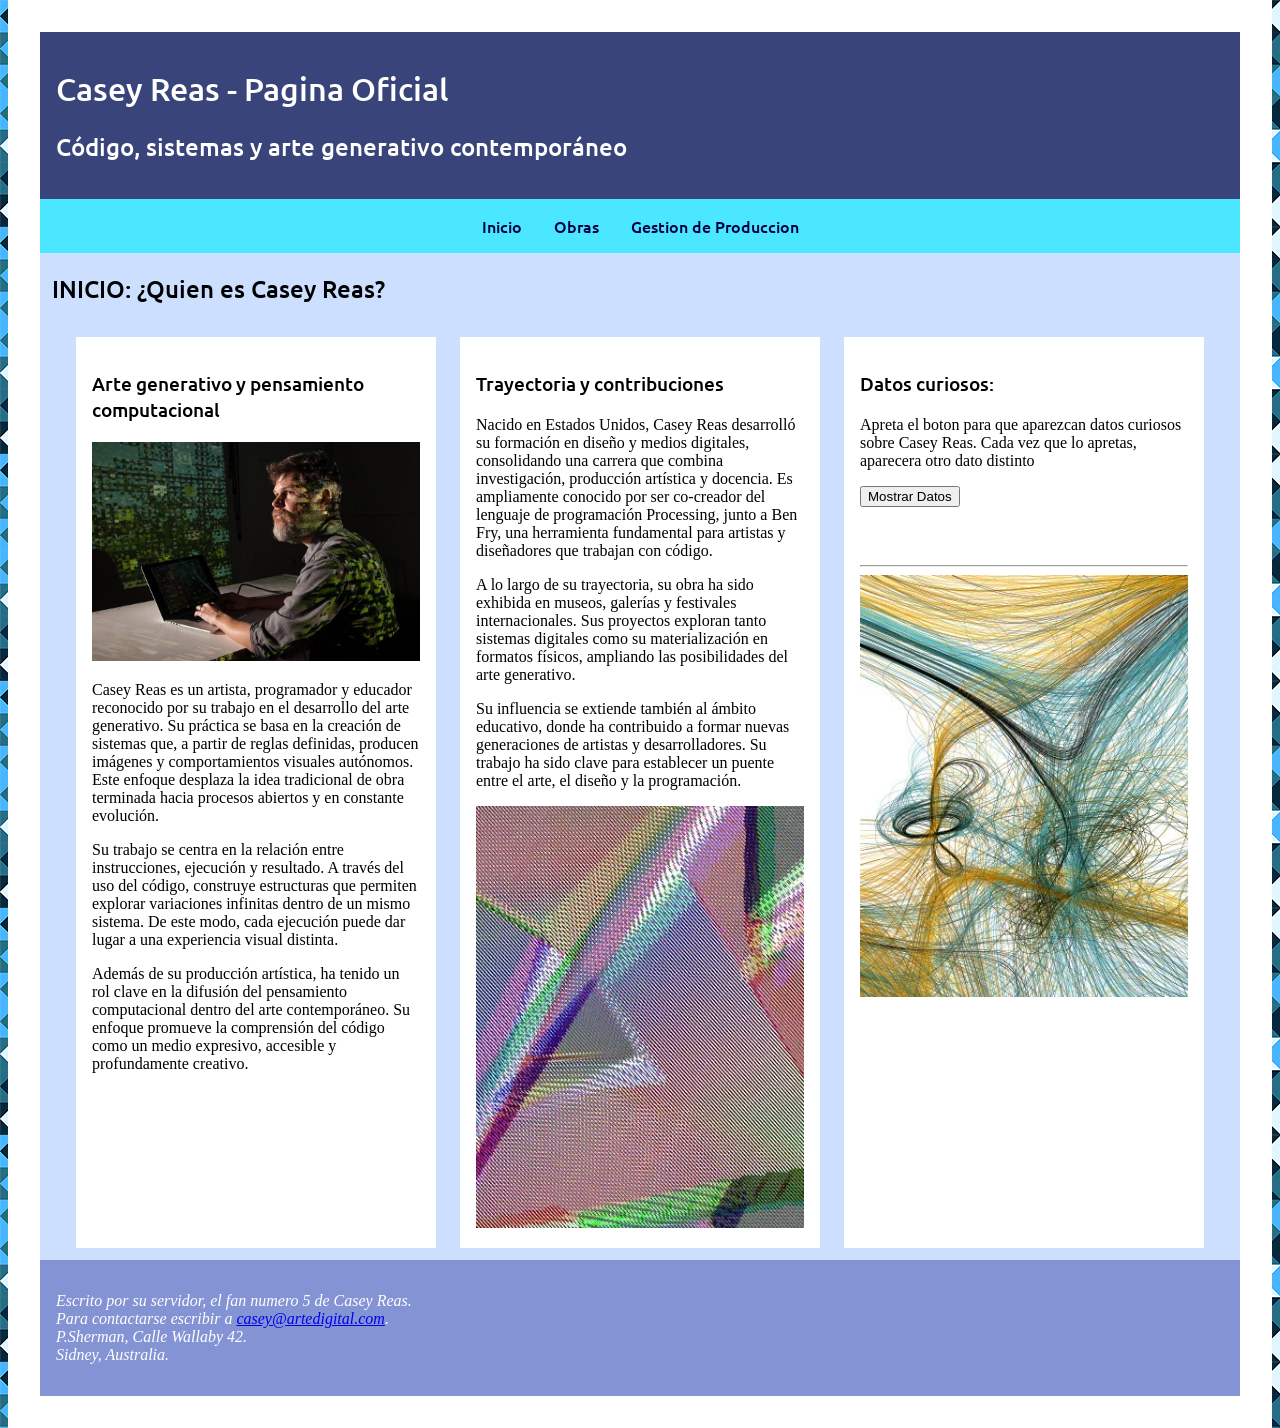
<file: index.html>
<!DOCTYPE html>
<html lang="es">
<head>
	<meta charset="utf-8">
	<meta name="viewport" content="width=device-width, initial-scale=1">
	<link rel="stylesheet" type="text/css" href="css/estilos.css">
	
	<!-- link de google fonts -->
	<link rel="preconnect" href="https://fonts.googleapis.com">
	<link rel="preconnect" href="https://fonts.gstatic.com" crossorigin>
	<link href="https://fonts.googleapis.com/css2?family=Abel&family=Arvo:ital,wght@0,400;0,700;1,400;1,700&family=Figtree:ital,wght@0,300..900;1,300..900&family=Lato:ital,wght@0,100;0,300;0,400;0,700;0,900;1,100;1,300;1,400;1,700;1,900&family=Ubuntu:ital,wght@0,300;0,400;0,500;0,700;1,300;1,400;1,500;1,700&display=swap" rel="stylesheet">
	<title>Inicio - Casey Reas</title>
</head>
<body>
	<div id="contenedor">
		<header>
			<h1>Casey Reas - Pagina Oficial</h1>
			<h2>Código, sistemas y arte generativo contemporáneo</h2>
		</header>

		<nav>
			<ul>
				<li><a href="index.html" target="_self">Inicio</a></li>
		        <li><a href="obras.html" target="_self">Obras</a></li>
		        <li><a href="gestion.html" target="_self">Gestion de Produccion</a></li>
			</ul>
		</nav>

		<main>
			<section id="tresColumnas">
				<h2>INICIO: ¿Quien es Casey Reas?</h2>
				<article>
					<h3>Arte generativo y pensamiento computacional</h3>
					<img src="img/reas.jpg" alt="Fotografia de Casey Reas sentado en un escritorio con su computadora mientras un proyector lo ilumina por detras">
					<p>Casey Reas es un artista, programador y educador reconocido por su trabajo en el desarrollo del arte generativo. Su práctica se basa en la creación de sistemas que, a partir de reglas definidas, producen imágenes y comportamientos visuales autónomos. Este enfoque desplaza la idea tradicional de obra terminada hacia procesos abiertos y en constante evolución.</p>
					<p>Su trabajo se centra en la relación entre instrucciones, ejecución y resultado. A través del uso del código, construye estructuras que permiten explorar variaciones infinitas dentro de un mismo sistema. De este modo, cada ejecución puede dar lugar a una experiencia visual distinta.</p>
					<p>Además de su producción artística, ha tenido un rol clave en la difusión del pensamiento computacional dentro del arte contemporáneo. Su enfoque promueve la comprensión del código como un medio expresivo, accesible y profundamente creativo.</p>
				</article>
				<article>
					<h3>Trayectoria y contribuciones</h3>
					<p>Nacido en Estados Unidos, Casey Reas desarrolló su formación en diseño y medios digitales, consolidando una carrera que combina investigación, producción artística y docencia. Es ampliamente conocido por ser co-creador del lenguaje de programación Processing, junto a Ben Fry, una herramienta fundamental para artistas y diseñadores que trabajan con código.</p>
					<p>A lo largo de su trayectoria, su obra ha sido exhibida en museos, galerías y festivales internacionales. Sus proyectos exploran tanto sistemas digitales como su materialización en formatos físicos, ampliando las posibilidades del arte generativo.</p>
					<p>Su influencia se extiende también al ámbito educativo, donde ha contribuido a formar nuevas generaciones de artistas y desarrolladores. Su trabajo ha sido clave para establecer un puente entre el arte, el diseño y la programación.</p>
					<img src="img/reas-1.jpg" alt="Fotografia de una obra de Casey Reas donde podemos visualizar lineas de colores RGB que forman triangulos de diversos tamaños">
				</article>
				<article>
					<h3>Datos curiosos:</h3>
					<p>Apreta el boton para que aparezcan datos curiosos sobre Casey Reas. Cada vez que lo apretas, aparecera otro dato distinto</p>
					<button id="dato" name="dato">Mostrar Datos</button>
					<p id="datosCuriosos"></p>
					<br>
					<hr>
					<img src="img/reas-2.jpg" alt="Fotografia de una obra de Casey Reas donde podemos visualizar lineas como si fueran hilos finos, de color amarillo, negro y celeste, en un fondo blanco que forman curvas y circulos">
				</article>
			</section>
		</main>

		<footer>
			<address>
			<p>Escrito por su servidor, el fan numero 5 de Casey Reas.<br>
			Para contactarse escribir a <a href="mailto:casey@artedigital.com">casey@artedigital.com</a>.<br>
			P.Sherman, Calle Wallaby 42.<br>
			Sidney, Australia.</p>
			</address>
		</footer>
	</div>
	<script src="js/datos_script.js"></script>
</body>
</file>
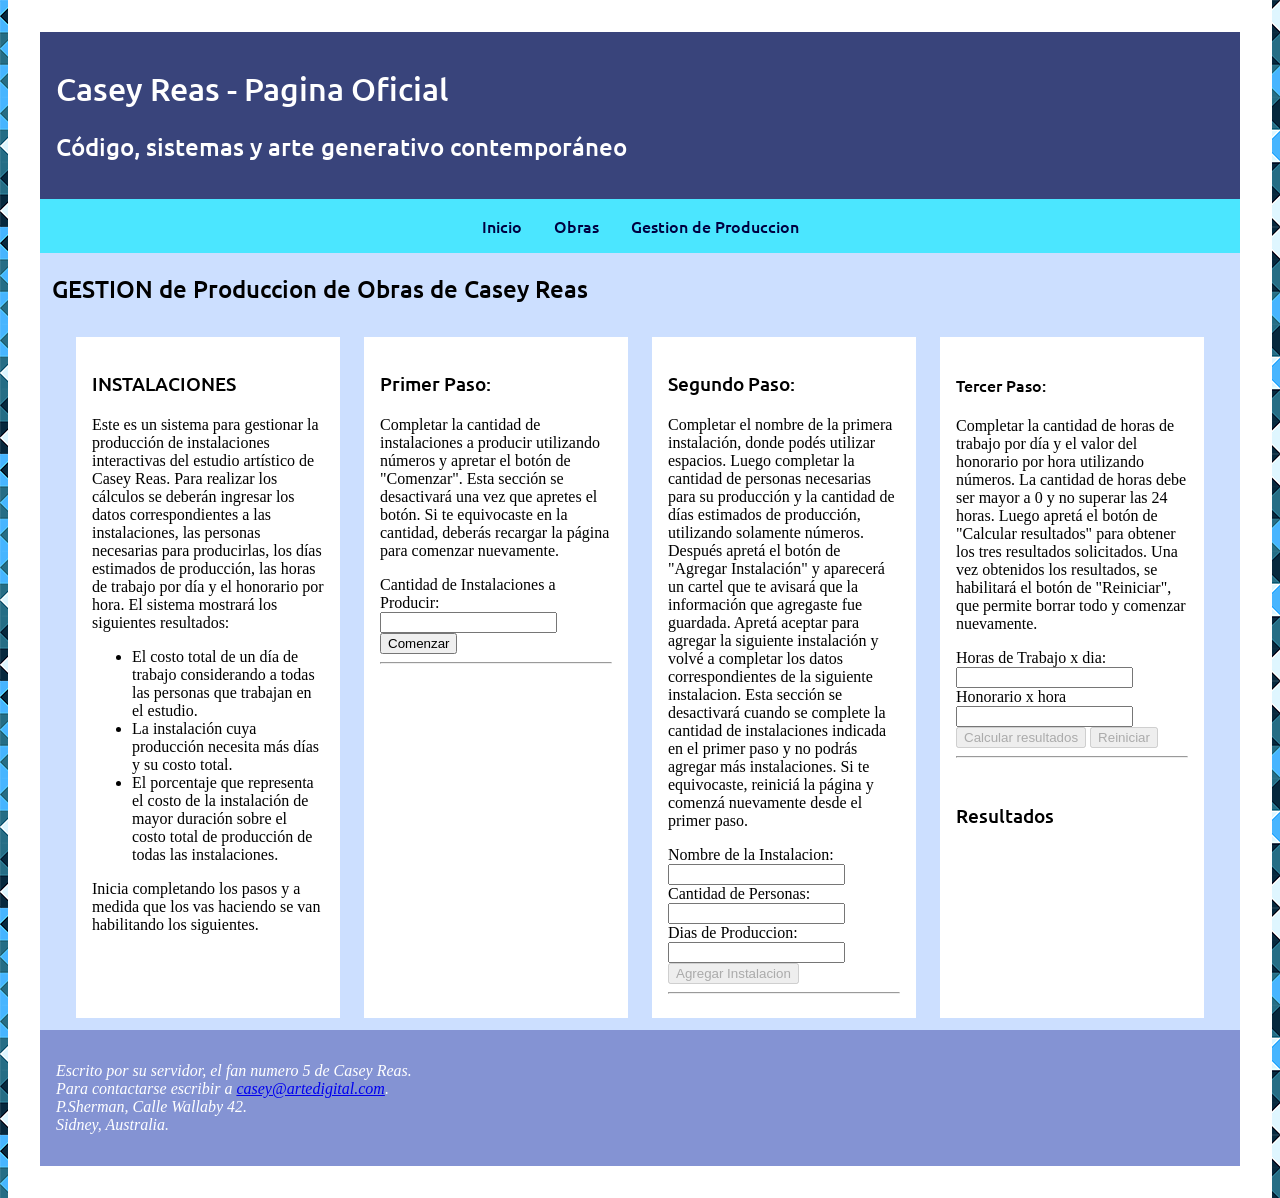
<file: gestion.html>
<!DOCTYPE html>
<html lang="es">
<head>
	<meta charset="utf-8">
	<meta name="viewport" content="width=device-width, initial-scale=1">
	<link rel="stylesheet" type="text/css" href="css/estilos.css">

	<!-- link de google fonts -->
	<link rel="preconnect" href="https://fonts.googleapis.com">
	<link rel="preconnect" href="https://fonts.gstatic.com" crossorigin>
	<link href="https://fonts.googleapis.com/css2?family=Abel&family=Arvo:ital,wght@0,400;0,700;1,400;1,700&family=Figtree:ital,wght@0,300..900;1,300..900&family=Lato:ital,wght@0,100;0,300;0,400;0,700;0,900;1,100;1,300;1,400;1,700;1,900&family=Ubuntu:ital,wght@0,300;0,400;0,500;0,700;1,300;1,400;1,500;1,700&display=swap" rel="stylesheet">
	<title>Gestion de Produccion - Casey Reas</title>
</head>

<body>
	<div id="contenedor">
		<header>
			<h1>Casey Reas - Pagina Oficial</h1>
			<h2>Código, sistemas y arte generativo contemporáneo</h2>
		</header>

		<nav>
			<ul>
				<li><a href="index.html" target="_self">Inicio</a></li>
		        <li><a href="obras.html" target="_self">Obras</a></li>
		        <li><a href="gestion.html" target="_self">Gestion de Produccion</a></li>
			</ul>
		</nav>

		<main>
			<section class="columna">
				<h2>GESTION de Produccion de Obras de Casey Reas</h2>
				<article>
					<h3>INSTALACIONES</h3>
					<p>Este es un sistema para gestionar la producción de instalaciones interactivas del estudio artístico de Casey Reas. Para realizar los cálculos se deberán ingresar los datos correspondientes a las instalaciones, las personas necesarias para producirlas, los días estimados de producción, las horas de trabajo por día y el honorario por hora. El sistema mostrará los siguientes resultados:</p>
					<ul>
						<li>El costo total de un día de trabajo considerando a todas las personas que trabajan en el estudio.</li>
						<li>La instalación cuya producción necesita más días y su costo total.</li>
						<li>El porcentaje que representa el costo de la instalación de mayor duración sobre el costo total de producción de todas las instalaciones.</li>
					</ul>
					<p>Inicia completando los pasos y a medida que los vas haciendo se van habilitando los siguientes.</p>
				</article>
				<article>
					<h3>Primer Paso:</h3>
					<p>Completar la cantidad de instalaciones a producir utilizando números y apretar el botón de "Comenzar". Esta sección se desactivará una vez que apretes el botón. Si te equivocaste en la cantidad, deberás recargar la página para comenzar nuevamente.</p>
					<form>
						<label for="cantInstalacion">Cantidad de Instalaciones a Producir:</label>
						<input type="number" id="cantInstalacion">
						<button type="button" id="comenzar">Comenzar</button>
					</form>
					<hr>
				</article>
				<article>
					<h3>Segundo Paso:</h3>
					<p>Completar el nombre de la primera instalación, donde podés utilizar espacios. Luego completar la cantidad de personas necesarias para su producción y la cantidad de días estimados de producción, utilizando solamente números. Después apretá el botón de "Agregar Instalación" y aparecerá un cartel que te avisará que la información que agregaste fue guardada. Apretá aceptar para agregar la siguiente instalación y volvé a completar los datos correspondientes de la siguiente instalacion. Esta sección se desactivará cuando se complete la cantidad de instalaciones indicada en el primer paso y no podrás agregar más instalaciones. Si te equivocaste, reiniciá la página y comenzá nuevamente desde el primer paso.</p>
					<form>
					    <label for="nombre">Nombre de la Instalacion:</label>
					    <input type="text" id="nombre">
					    <br>
					    <label for="personas">Cantidad de Personas:</label>
					    <input type="number" id="personas">
					    <br>
					    <label for="dias">Dias de Produccion:</label>
					    <input type="number" id="dias">
					    <br>
					    <button type="button" id="btnAgregar">Agregar Instalacion</button>
					</form>
					<hr>
				</article>
				<article>
					<h4>Tercer Paso:</h4>
					<p>Completar la cantidad de horas de trabajo por día y el valor del honorario por hora utilizando números. La cantidad de horas debe ser mayor a 0 y no superar las 24 horas. Luego apretá el botón de "Calcular resultados" para obtener los tres resultados solicitados. Una vez obtenidos los resultados, se habilitará el botón de "Reiniciar", que permite borrar todo y comenzar nuevamente.</p>
					<form>
					    <label for="trabajo">Horas de Trabajo x dia:</label>
					    <input type="number" id="trabajo">
					    <br>
					    <label for="honorario">Honorario x hora</label>
					    <input type="number" id="honorario">
					    <br>
					    <button type="button" id="btnCalcular">Calcular resultados</button>
					    <button type="button" id="btnReiniciar">Reiniciar</button>
					</form>
					<hr><br>

					<h3>Resultados</h3>
					<p id="resultado1"></p>
					<p id="resultado2"></p>
					<p id="resultado3"></p>
				</article>
			</section>
		</main>

		<footer>
			<address>
			<p>Escrito por su servidor, el fan numero 5 de Casey Reas.<br>
			Para contactarse escribir a <a href="mailto:casey@artedigital.com">casey@artedigital.com</a>.<br>
			P.Sherman, Calle Wallaby 42.<br>
			Sidney, Australia.</p>
			</address>
		</footer>
	</div>
	<script src="js/gest_prod.js"></script>
</body>
</file>
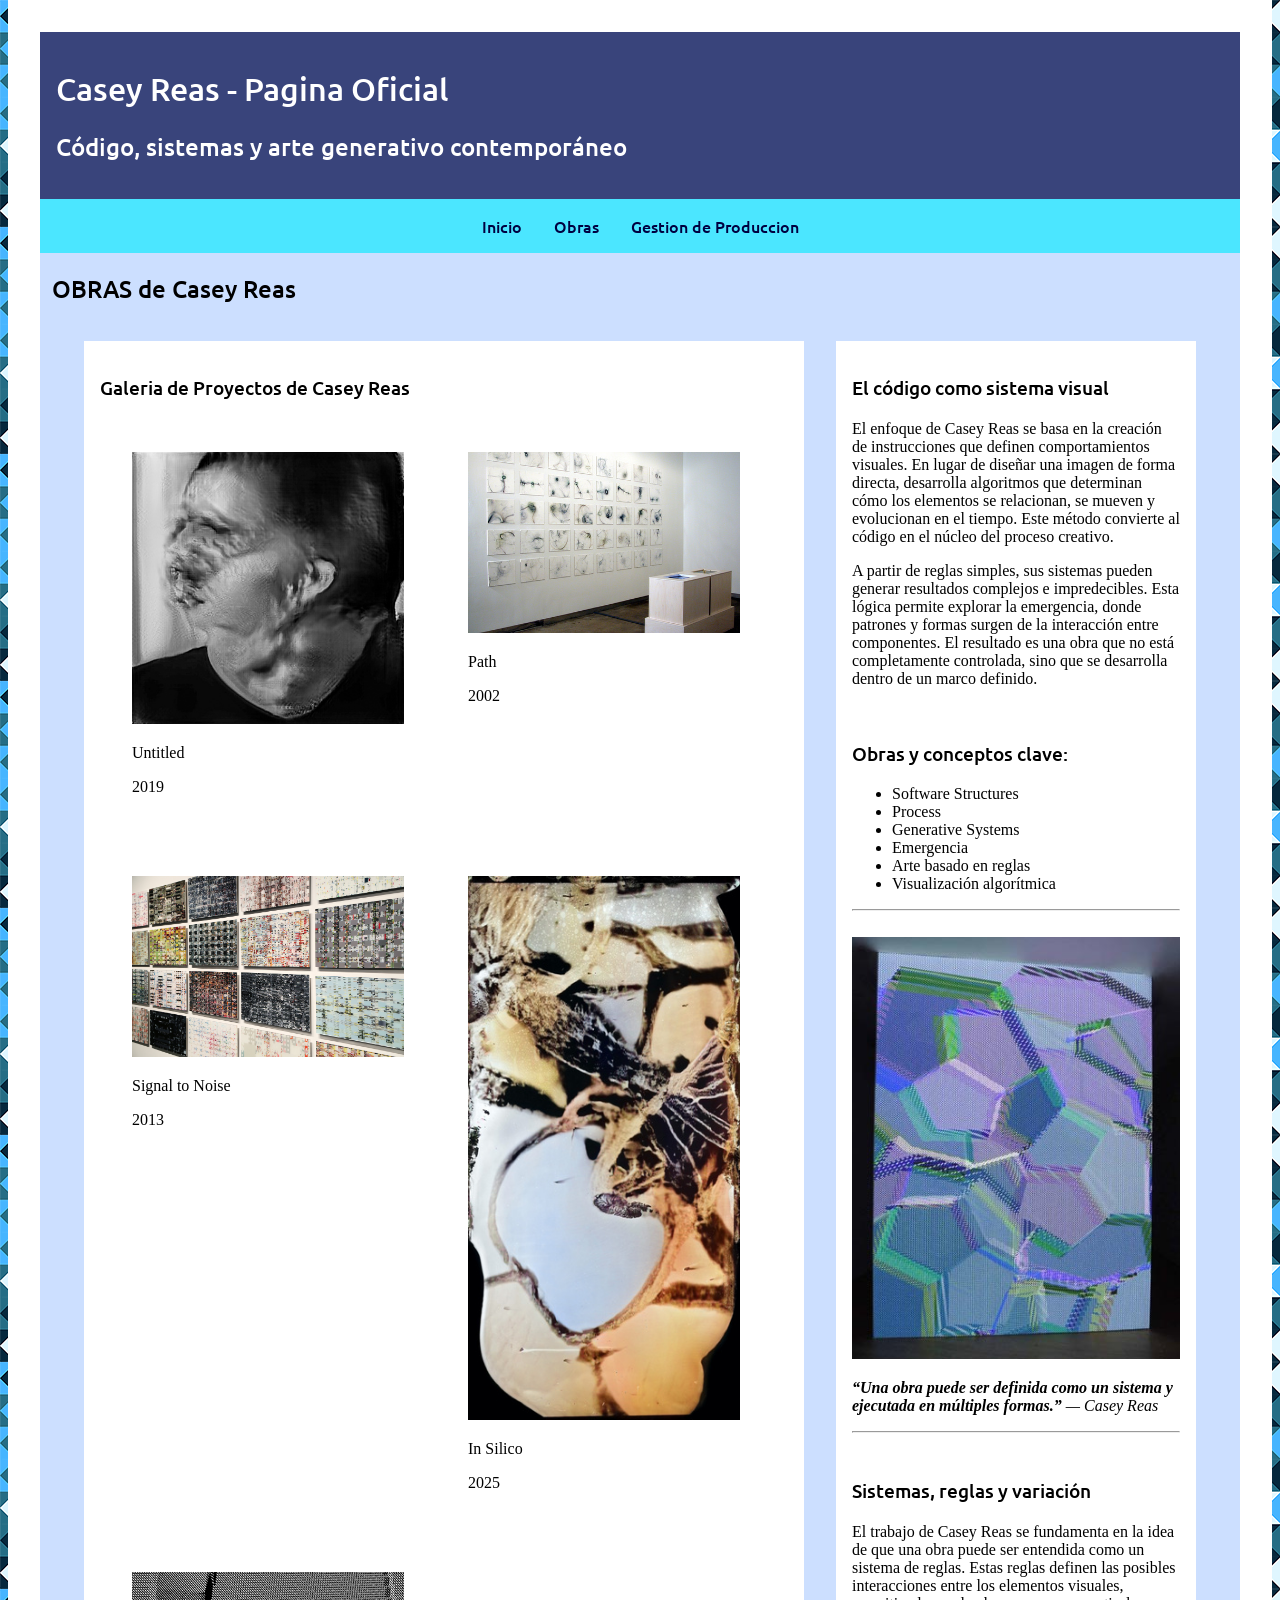
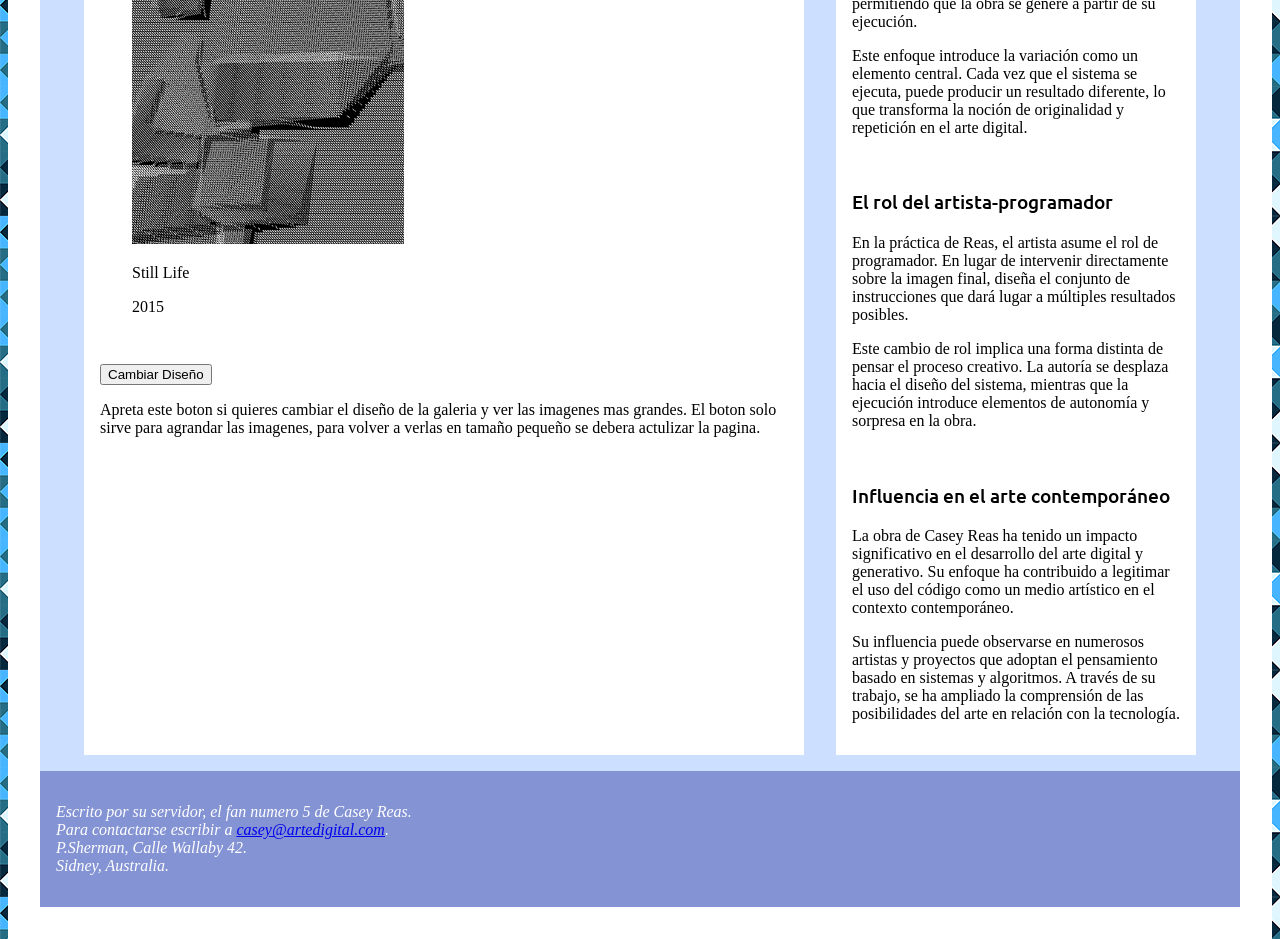
<file: obras.html>
<!DOCTYPE html>
<html lang="es">
<head>
	<meta charset="utf-8">
	<meta name="viewport" content="width=device-width, initial-scale=1">
	<link rel="stylesheet" type="text/css" href="css/estilos.css">
	
	<!-- link de google fonts -->
	<link rel="preconnect" href="https://fonts.googleapis.com">
	<link rel="preconnect" href="https://fonts.gstatic.com" crossorigin>
	<link href="https://fonts.googleapis.com/css2?family=Abel&family=Arvo:ital,wght@0,400;0,700;1,400;1,700&family=Figtree:ital,wght@0,300..900;1,300..900&family=Lato:ital,wght@0,100;0,300;0,400;0,700;0,900;1,100;1,300;1,400;1,700;1,900&family=Ubuntu:ital,wght@0,300;0,400;0,500;0,700;1,300;1,400;1,500;1,700&display=swap" rel="stylesheet">
	<title>Obras - Casey Reas</title>
</head>

<body>
	<div id="contenedor">
		<header>
			<h1>Casey Reas - Pagina Oficial</h1>
			<h2>Código, sistemas y arte generativo contemporáneo</h2>
		</header>

		<nav>
			<ul>
				<li><a href="index.html" target="_self">Inicio</a></li>
		        <li><a href="obras.html" target="_self">Obras</a></li>
		        <li><a href="gestion.html" target="_self">Gestion de Produccion</a></li>
			</ul>
		</nav>

		<main>
			<section id="dosColumnas">
				<h2>OBRAS de Casey Reas</h2>
				<article class="grande">
					<h3>Galeria de Proyectos de Casey Reas</h3>
					<div id="galeria"></div>
					<button id="cambioDiseño" name="cambioDiseño">Cambiar Diseño</button>
					<p>Apreta este boton si quieres cambiar el diseño de la galeria y ver las imagenes mas grandes. El boton solo sirve para agrandar las imagenes, para volver a verlas en tamaño pequeño se debera actulizar la pagina.</p>
				</article>
				<article class="chico">
					<h3>El código como sistema visual</h3>
					<p>El enfoque de Casey Reas se basa en la creación de instrucciones que definen comportamientos visuales. En lugar de diseñar una imagen de forma directa, desarrolla algoritmos que determinan cómo los elementos se relacionan, se mueven y evolucionan en el tiempo. Este método convierte al código en el núcleo del proceso creativo.</p>
					<p>A partir de reglas simples, sus sistemas pueden generar resultados complejos e impredecibles. Esta lógica permite explorar la emergencia, donde patrones y formas surgen de la interacción entre componentes. El resultado es una obra que no está completamente controlada, sino que se desarrolla dentro de un marco definido.</p>
					<br>
					<h3>Obras y conceptos clave:</h3>
					<ul>
						<li>Software Structures</li>
						<li>Process</li>
						<li>Generative Systems</li>
						<li>Emergencia</li>
						<li>Arte basado en reglas</li>
						<li>Visualización algorítmica</li>
					</ul>
					<hr>
					<br>
					<img src="img/reas-3.jpg" alt="Fotografia de una obra de Casey Reas donde podemos visualizar lineas de colores con tonos frios que forman hexagonos">
					<p><em><strong>“Una obra puede ser definida como un sistema y ejecutada en múltiples formas.”</strong> — Casey Reas</em></p>
					<hr>
					<br>
					<h3>Sistemas, reglas y variación</h3>
					<p>El trabajo de Casey Reas se fundamenta en la idea de que una obra puede ser entendida como un sistema de reglas. Estas reglas definen las posibles interacciones entre los elementos visuales, permitiendo que la obra se genere a partir de su ejecución.</p>
					<p>Este enfoque introduce la variación como un elemento central. Cada vez que el sistema se ejecuta, puede producir un resultado diferente, lo que transforma la noción de originalidad y repetición en el arte digital.</p>
					<br>
					<h3>El rol del artista-programador</h3>
					<p>En la práctica de Reas, el artista asume el rol de programador. En lugar de intervenir directamente sobre la imagen final, diseña el conjunto de instrucciones que dará lugar a múltiples resultados posibles.</p>
					<p>Este cambio de rol implica una forma distinta de pensar el proceso creativo. La autoría se desplaza hacia el diseño del sistema, mientras que la ejecución introduce elementos de autonomía y sorpresa en la obra.</p>
					<br>
					<h3>Influencia en el arte contemporáneo</h3>
					<p>La obra de Casey Reas ha tenido un impacto significativo en el desarrollo del arte digital y generativo. Su enfoque ha contribuido a legitimar el uso del código como un medio artístico en el contexto contemporáneo.</p>
					<p>Su influencia puede observarse en numerosos artistas y proyectos que adoptan el pensamiento basado en sistemas y algoritmos. A través de su trabajo, se ha ampliado la comprensión de las posibilidades del arte en relación con la tecnología.</p>
				</article>
			</section>
		</main>

		<footer>
			<address>
			<p>Escrito por su servidor, el fan numero 5 de Casey Reas.<br>
			Para contactarse escribir a <a href="mailto:casey@artedigital.com">casey@artedigital.com</a>.<br>
			P.Sherman, Calle Wallaby 42.<br>
			Sidney, Australia.</p>
			</address>
		</footer>
	</div>
	<script src="js/galeria_script.js"></script>
</body>
</file>
<file: css/estilos.css>
/*imagen de fondo y centrar el div*/
body {background-image: URL("../img/fondo.png");
	  margin: 0;
      background-color: #ececec;
      display: flex;
      justify-content: center;}

/*atributo id del elemento div que contiene todo lo que esta en el body*/
#contenedor{max-width: 75rem;
    		width: 100%;
    		background-color: white;
    		padding: 2rem;}

/*uso de google fonts*/
h1, h2, h3, h4, nav {font-family: "Ubuntu", sans-serif;
  					font-weight: 500;
  					font-style: normal}

header, footer {background-color: rgb(57, 68, 123);
				color: 	white;
				padding: 1rem;
				margin: 0;}

/*estilos del menu*/
nav {text-align: center;
	background-color: rgb(75, 230, 255);}

nav ul {list-style-type: none;
		display: flex;
		justify-content: center;
		padding: 1rem;
		margin: 0;}

nav li {display: inline-block;}

nav a {text-decoration: none;
		padding: 1rem;}

nav a:link {background-color: rgb(75, 230, 255);
			color: rgb(0, 0, 64);}
nav a:visited {background-color: rgb(75, 230, 255);
				color: rgb(0, 0, 64);}
nav a:hover {background-color: rgb(195, 230, 255);
			color: gray;}
nav a:active {background-color:	white;
				color: black;}

/*columna general para demas paginas de una sola columna*/
.columna {background-color: #ccdfff;
			display: flex;
			flex-direction: row;
			flex-wrap: wrap;
			justify-content: center;}

.columna article {background-color: white;
					width: 22%;
  					margin: 1%;
    				padding: 1rem;
    				box-sizing: border-box;}

.columna h2 {width: 100%;
			margin-left: 1%;}

/*Estilo para la 1ra pagina y sus 3 columnas*/
#tresColumnas {background-color: #ccdfff;
				display: flex;
				flex-direction: row;
				flex-wrap: wrap;
				justify-content: center;
				align-items: stretch;}

#tresColumnas article {background-color: white;
    					width: 30%;
    					margin: 1%;
    					padding: 1rem;
    					box-sizing: border-box;}

#tresColumnas h2 {width: 100%;
				margin-left: 1%;}

/*Estilo para la 2da pagina y sus 2 columnas*/
#dosColumnas {background-color: #ccdfff;
			display: flex;
			flex-direction: row;
			flex-wrap: wrap;
			justify-content: center;
			align-items: stretch;}

#dosColumnas h2 {width: 100%;
				margin-left: 1%;}

.grande {background-color: white;
    		margin: 1rem;
    		padding: 1rem;
		    width: 60%;
    		box-sizing: border-box;}

.chico {background-color: white;
    	margin: 1rem;
    	padding: 1rem;
    	width: 30%;
    	box-sizing: border-box;}

/*imagenes para que se acomoden a las columnas, para esto utilice chat gpt, xq no sabia como hacerlo*/

img {width: 100%;
	height: auto;}

footer {background-color: #8493d3;
		color: white;}

/*estilos para los datos curiosos del index*/

#datosCuriosos {background-color: rgb(57, 68, 123);
				color: white;
				font-size: 2rem;}

/*Cambio de tamaño de las obras en la galeria de la pagina de obras*/
#galeria {display: flex;
			flex-wrap: wrap;}

.obra {width: 17rem;
		margin: 2rem;}

.obra img {width: 100%;}
</file>
